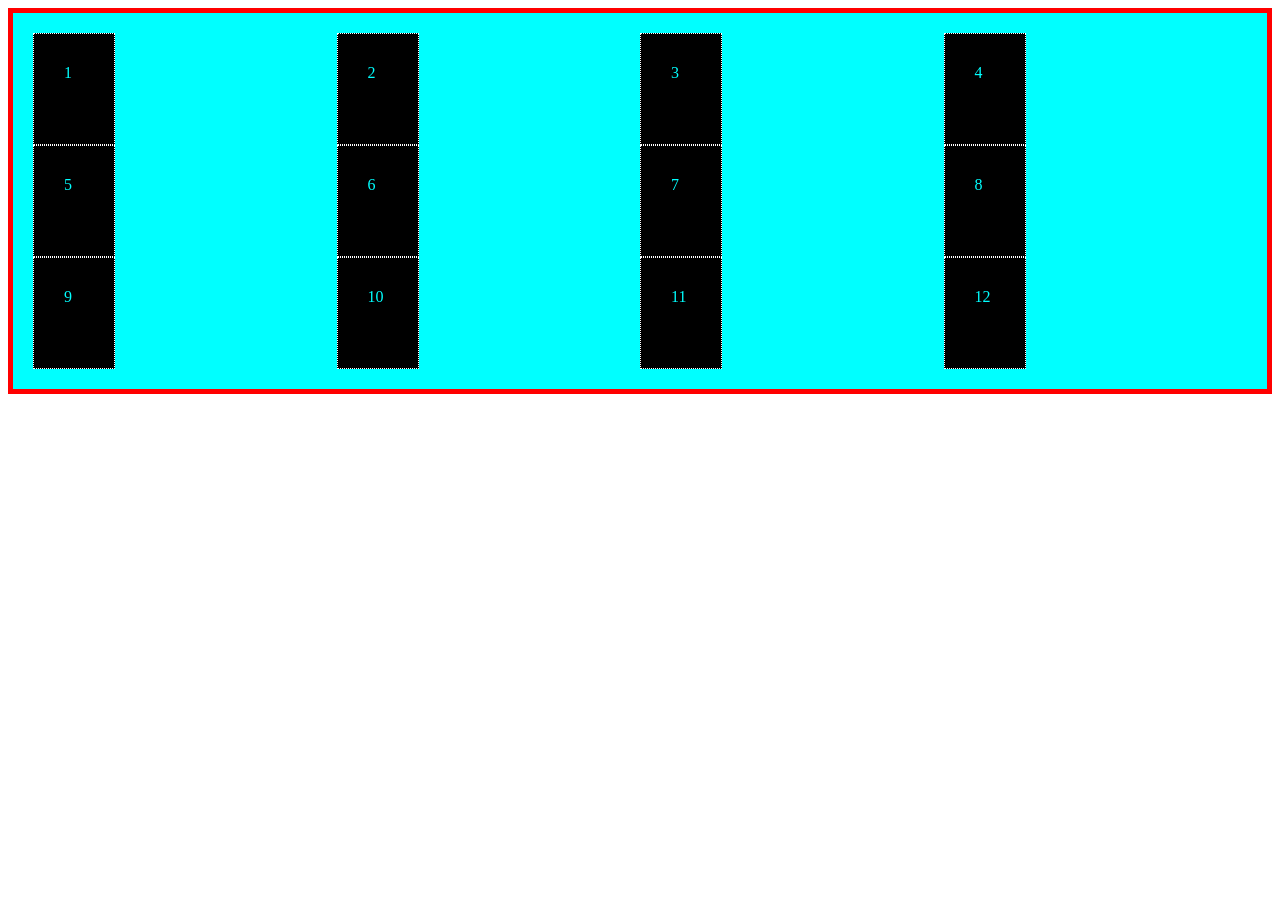
<file: grid.html>
<html>
    <head>
        <title>Grid-SECE</title>
    </head>
    <body>
        <style>
            .grid-container{
                display:grid;
                grid-template-columns: repeat(4,2fr);
                padding: 20px;
                border: 5px red solid;
                background-color: aqua;
                
            }

            #grid-item{
                padding:30px;
                width:20px;
                height:50px;
                background-color: black;
                color:aqua;
                border:1px white dotted;
            }
        </style>
        <div class="grid-container">
            <div id="grid-item"> 1</div>
            <div id="grid-item"> 2</div>
            <div id="grid-item"> 3</div>
            <div id="grid-item"> 4</div>
            <div id="grid-item"> 5</div>
            <div id="grid-item"> 6</div>
            <div id="grid-item"> 7</div>
            <div id="grid-item"> 8</div>
            <div id="grid-item"> 9</div>
            <div id="grid-item"> 10</div>
            <div id="grid-item"> 11</div>
            <div id="grid-item"> 12</div>
           
        </div>

    </body>
</html>
</file>
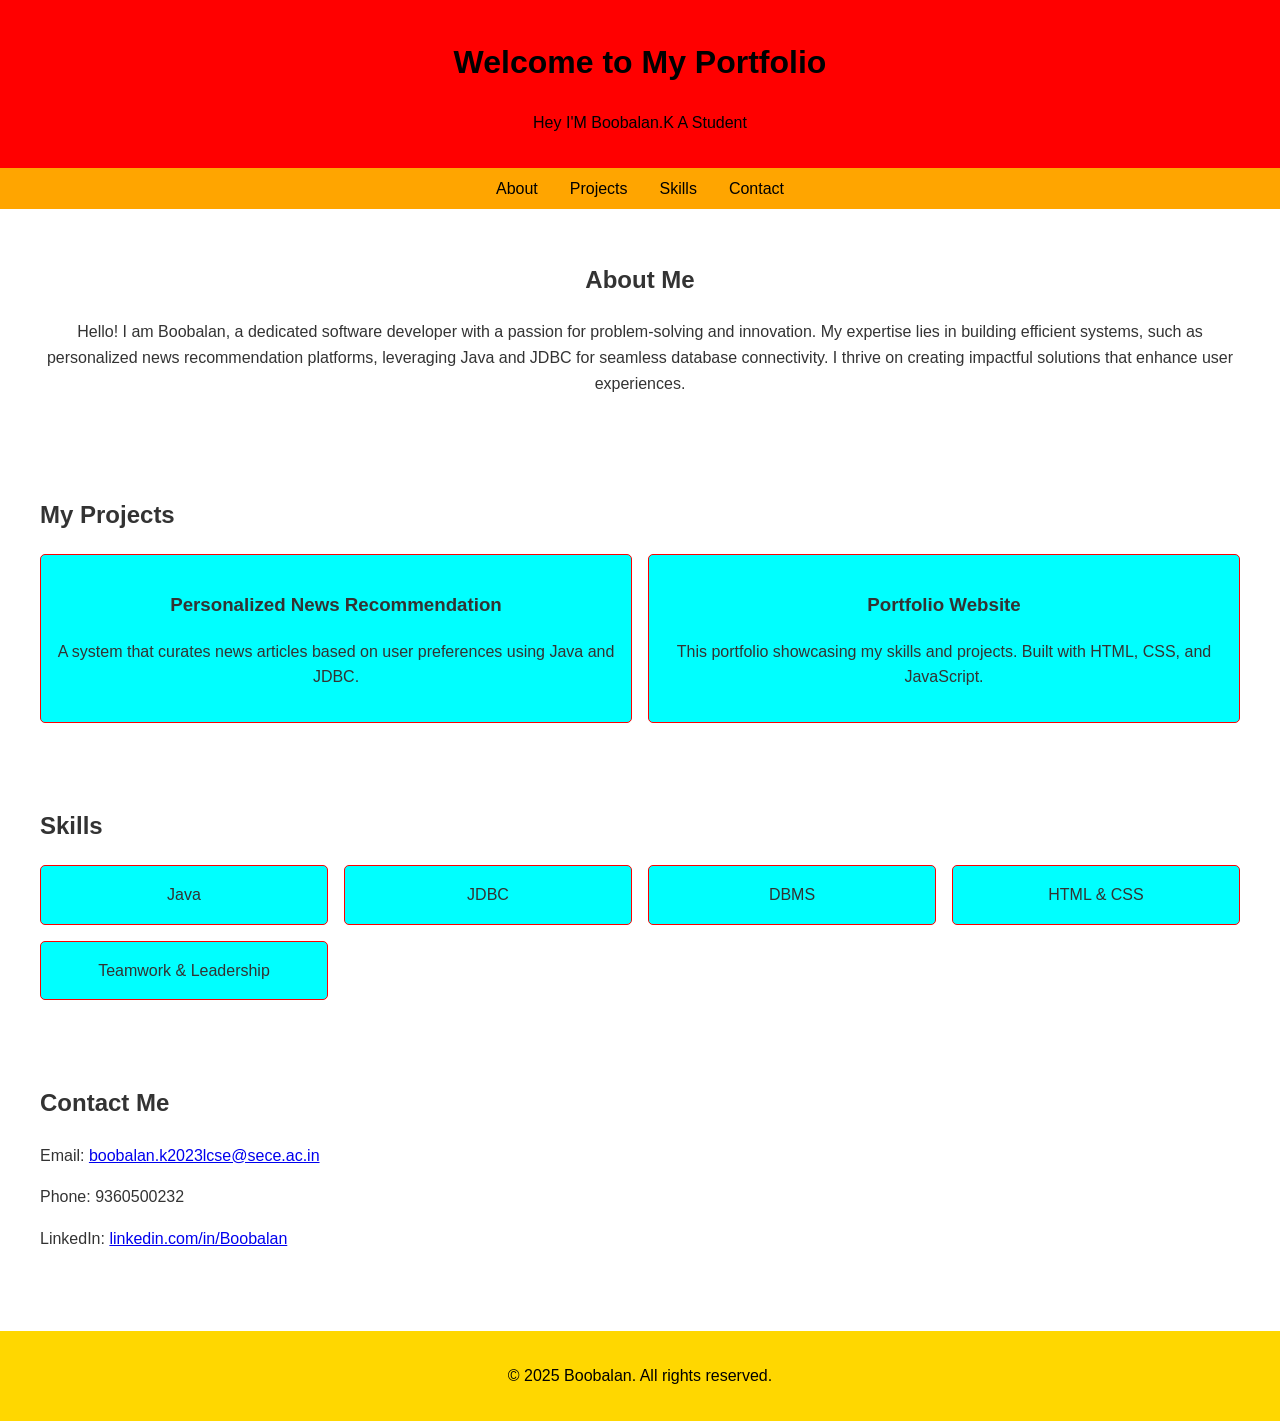
<file: Personal Portfolio.html>
<!DOCTYPE html>
<html lang="en">
<head>
    <meta charset="UTF-8">
    <meta name="viewport" content="width=device-width, initial-scale=1.0">
    <title>Personal Portfolio</title>
    <style>
        body {
            font-family: Arial, sans-serif;
            margin: 0;
            padding: 0;
            line-height: 1.6;
            color: #333;
        }
        header {
            background: red;
            color: black;
            padding: 1rem 0;
            text-align: center;
        }
        nav {
            display: flex;
            justify-content: center;
            background: orange;
            padding: 0.5rem 0;
        }
        nav a {
            color: black;
            text-decoration: none;
            margin: 0 1rem;
        }
        nav a:hover {
            text-decoration: underline;
        }
        section {
            padding: 2rem;
            max-width: 1200px;
            margin: auto;
        }
        .intro {
            text-align: center;
        }
        .projects, .skills {
            display: grid;
            grid-template-columns: repeat(auto-fit, minmax(250px, 1fr));
            gap: 1rem;
        }
        .project, .skill {
            background: aqua;
            padding: 1rem;
            border: 1px solid red;
            border-radius: 5px;
            text-align: center;
        }
        footer {
            text-align: center;
            background: gold;
            color: black;
            padding: 1rem 0;
            margin-top: 2rem;
        }
        footer a {
            color: white;
            text-decoration: none;
        }
    </style>
</head>
<body>
    <header>
        <h1>Welcome to My Portfolio</h1>
        <p>Hey I'M Boobalan.K A Student</p>
    </header>

    <nav>
        <a href="#about">About</a>
        <a href="#projects">Projects</a>
        <a href="#skills">Skills</a>
        <a href="#contact">Contact</a>
    </nav>

    <section id="about">
        <div class="intro">
            <h2>About Me</h2>
            <p>Hello! I am Boobalan, a dedicated software developer with a passion for problem-solving and innovation. My expertise lies in building efficient systems, such as personalized news recommendation platforms, leveraging Java and JDBC for seamless database connectivity. I thrive on creating impactful solutions that enhance user experiences.</p>
        </div>
    </section>

    <section id="projects">
        <h2>My Projects</h2>
        <div class="projects">
            <div class="project">
                <h3>Personalized News Recommendation</h3>
                <p>A system that curates news articles based on user preferences using Java and JDBC.</p>
            </div>
            <div class="project">
                <h3>Portfolio Website</h3>
                <p>This portfolio showcasing my skills and projects. Built with HTML, CSS, and JavaScript.</p>
            </div>
        </div>
    </section>

    <section id="skills">
        <h2>Skills</h2>
        <div class="skills">
            <div class="skill">Java</div>
            <div class="skill">JDBC</div>
            <div class="skill">DBMS</div>
            <div class="skill">HTML & CSS</div>
            <div class="skill">Teamwork & Leadership</div>
        </div>
    </section>

    <section id="contact">
        <h2>Contact Me</h2>
        <p>Email: <a href="boobalan.k2023lcse@sece.ac.in">boobalan.k2023lcse@sece.ac.in</a></p>
        <p>Phone: 9360500232</p>
        <p>LinkedIn: <a href="https://www.linkedin.com/in/Boobalan/" target="_blank">linkedin.com/in/Boobalan</a></p>
    </section>

    <footer>
        <p>&copy; 2025 Boobalan. All rights reserved.</p>
    </footer>
</body>
</html>
</file>
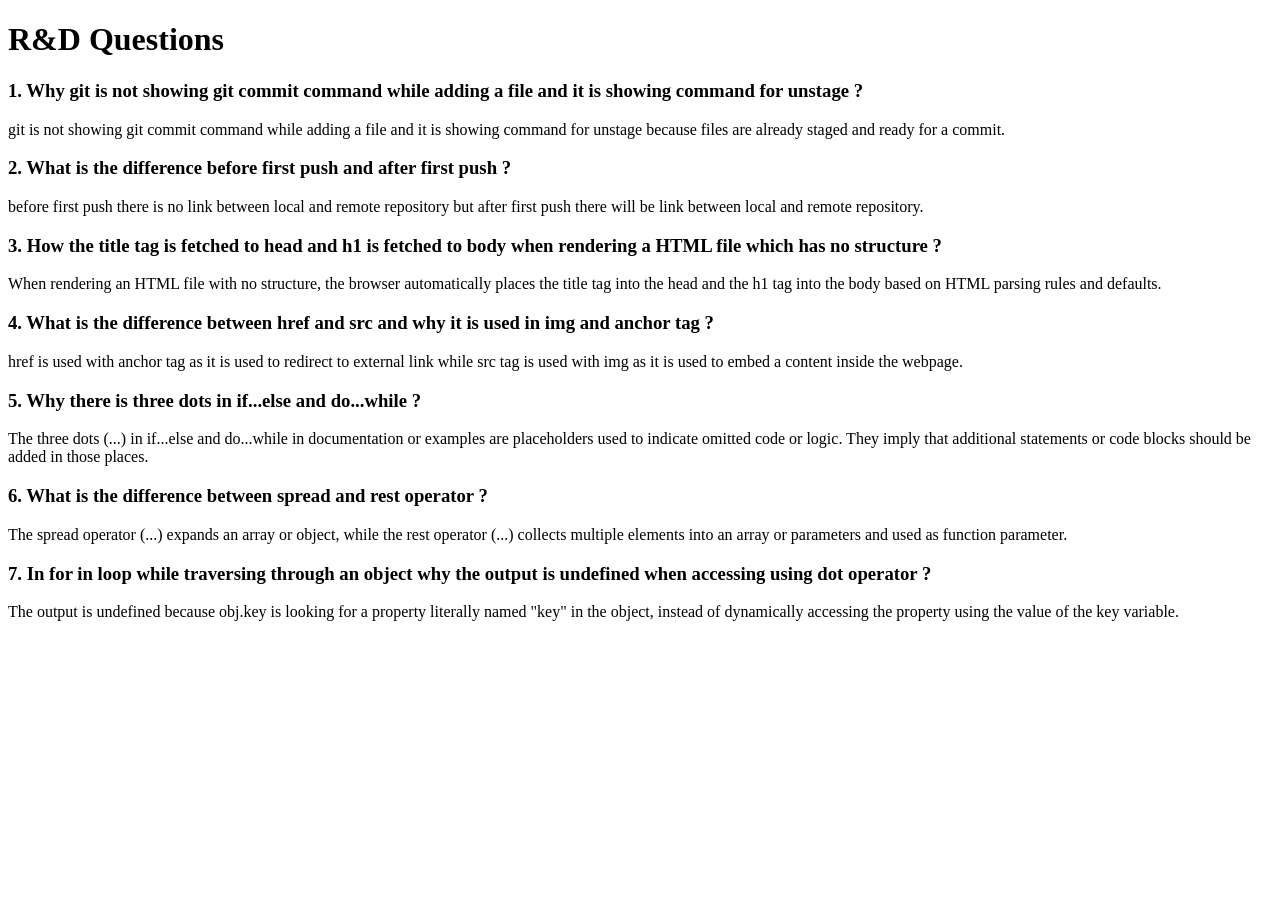
<file: r&d.html>
<!DOCTYPE html>
<html lang="en">
<head>
    <meta charset="UTF-8">
    <meta name="viewport" content="width=device-width, initial-scale=1.0">
    <title>Document</title>
</head>
<body>
    <h1>R&D Questions</h1>
    <div>
        <h3>1. Why git is not showing git commit command while adding a file and it is showing command for unstage ?</h3>
        <p>git is not showing git commit command while adding a file and it is showing command for unstage
            because files are already staged and ready for a commit.</p>
    </div>
    <div>
        <h3>2. What is the difference before first push and after first push ?</h3>
        <p>before first push there is no link between local and remote repository but after first push 
            there will be link between local and remote repository.</p>
    </div>
    <div>
        <h3>3. How the title tag is fetched to head and h1 is fetched to body when rendering a HTML file which has no structure ?</h3>
        <p>When rendering an HTML file with no structure, the browser automatically places the title tag into the head and the h1 tag into the body based on HTML parsing rules and defaults.</p>
    </div>
    <div>
        <h3>4. What is the difference between href and src and why it is used in img and anchor tag ?</h3>
        <p>href is used with anchor tag as it is used to redirect to external link
            while src tag is used with img as it is used to embed a content inside the webpage.</p>
    </div>
    <div>
        <h3>5. Why there is three dots in if...else and do...while ?</h3>
        <p>The three dots (...) in if...else and do...while in documentation or examples are placeholders used to indicate omitted code or logic. 
            They imply that additional statements or code blocks should be added in those places.</p>
    </div>
    <div>
        <h3>6. What is the difference between spread and rest operator ?</h3>
        <p>The spread operator (...) expands an array or object, while the rest operator (...) collects multiple elements into an array or parameters and used as function parameter.</p>
    </div>
    <div>
        <h3>7. In for in loop while traversing through an object why the output is undefined when accessing using dot operator ?</h3>
        <p>The output is undefined because obj.key is looking for a property literally named "key" in the object, instead of dynamically accessing the property using the value of the key variable.</p>
    </div>
</body>
</html>
</file>
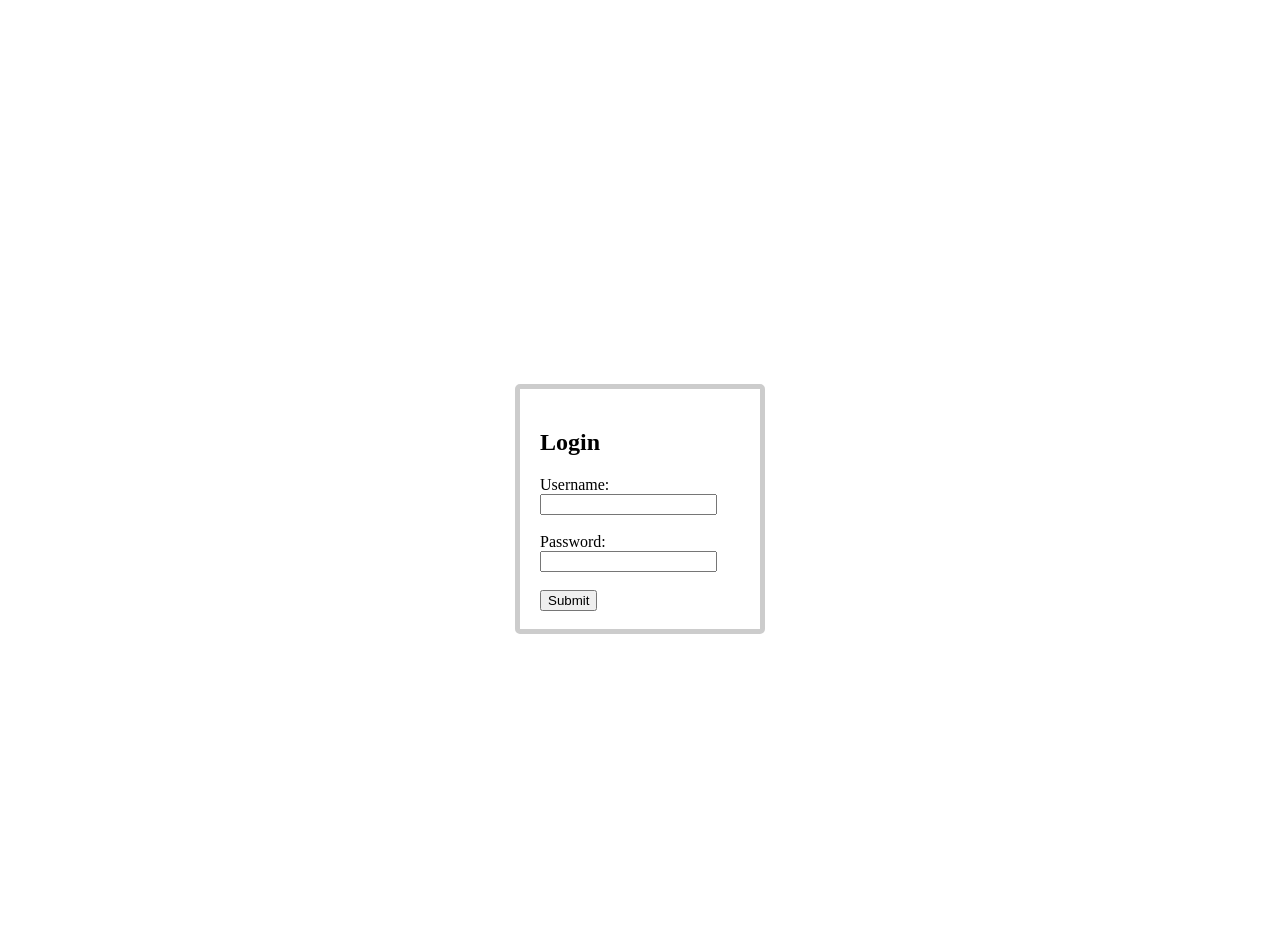
<file: HTML/HTML Table.html>
<!DOCTYPE html>
<html lang="en">

<head>
    <meta charset="UTF-8">
    <meta name="viewport" content="width=device-width, initial-scale=1.0">
    <title>Document</title>
</head>

<body>
	<div>
        <p id="p1"></p><br>
        <p id="p2"></p><br>
    </div>
    <div id="loginBox">
        <h2>Login</h2>
        <form id="loginForm">
            <label for="username">Username:</label>
            <input type="text" id="username" name="username" required>
            <br><br>
            <label for="password">Password:</label>
            <input type="password" id="password" name="password" required>
            <br><br>
            <button type="submit" onclick="check()">Submit</button>
        </form>
        
    </div>

    <style>
        #error {
            color: red;
        }
        #loginBox {
            width: 200px;
            height: 200px;
            margin: auto;
            margin-top: 25%;
            margin-bottom: 25%;
            padding: 20px;
            border: 5px solid #ccc;
            border-radius: 5px;
        }

    </style>
    <script>
        // var x =document.getElementById("pat");
        // for(var i = 1; i <=5;i++){
        //     for(var j =1;j<=i;j++){
                
        //         x.innerHTML += j + " ";
        //     }
        //     x.innerHTML += "<br>";
        // }

        function check(){
            var one = document.getElementById("username").value;
            var two = document.getElementById("password").value;

            var user=one;
            var pass=two;
            if(one !="" && two !=""){
                document.getElementById("loginBox").style.display="none";
                //document.write( user+ "<br>" + pass);
                document.getElementById("p1").innerHTML = user;
                document.getElementById("p2").innerHTML = pass;
            }
        }

        var sd = [
                {name:"Name1", age:20, CGPA:9.8, Dept: "CSE"},
                {name:"Name2", age:21, CGPA:8.7, Dept: "CSE"},
                {name:"Name3", age:19, CGPA:9.2, Dept: "ECE"},
                {name:"Name4", age:22, CGPA:8.5, Dept: "MECH"},
        ];
        var grade = sd.map(
            l=>{
                if(l.CGPA >= 9) return "A";
                else if(l.CGPA >= 8) return "B";
                else if(l.CGPA >= 7) return "C";
                else return "D";
            }
        )
        console.log(grade);

    </script>
</body>

</html>
</file>
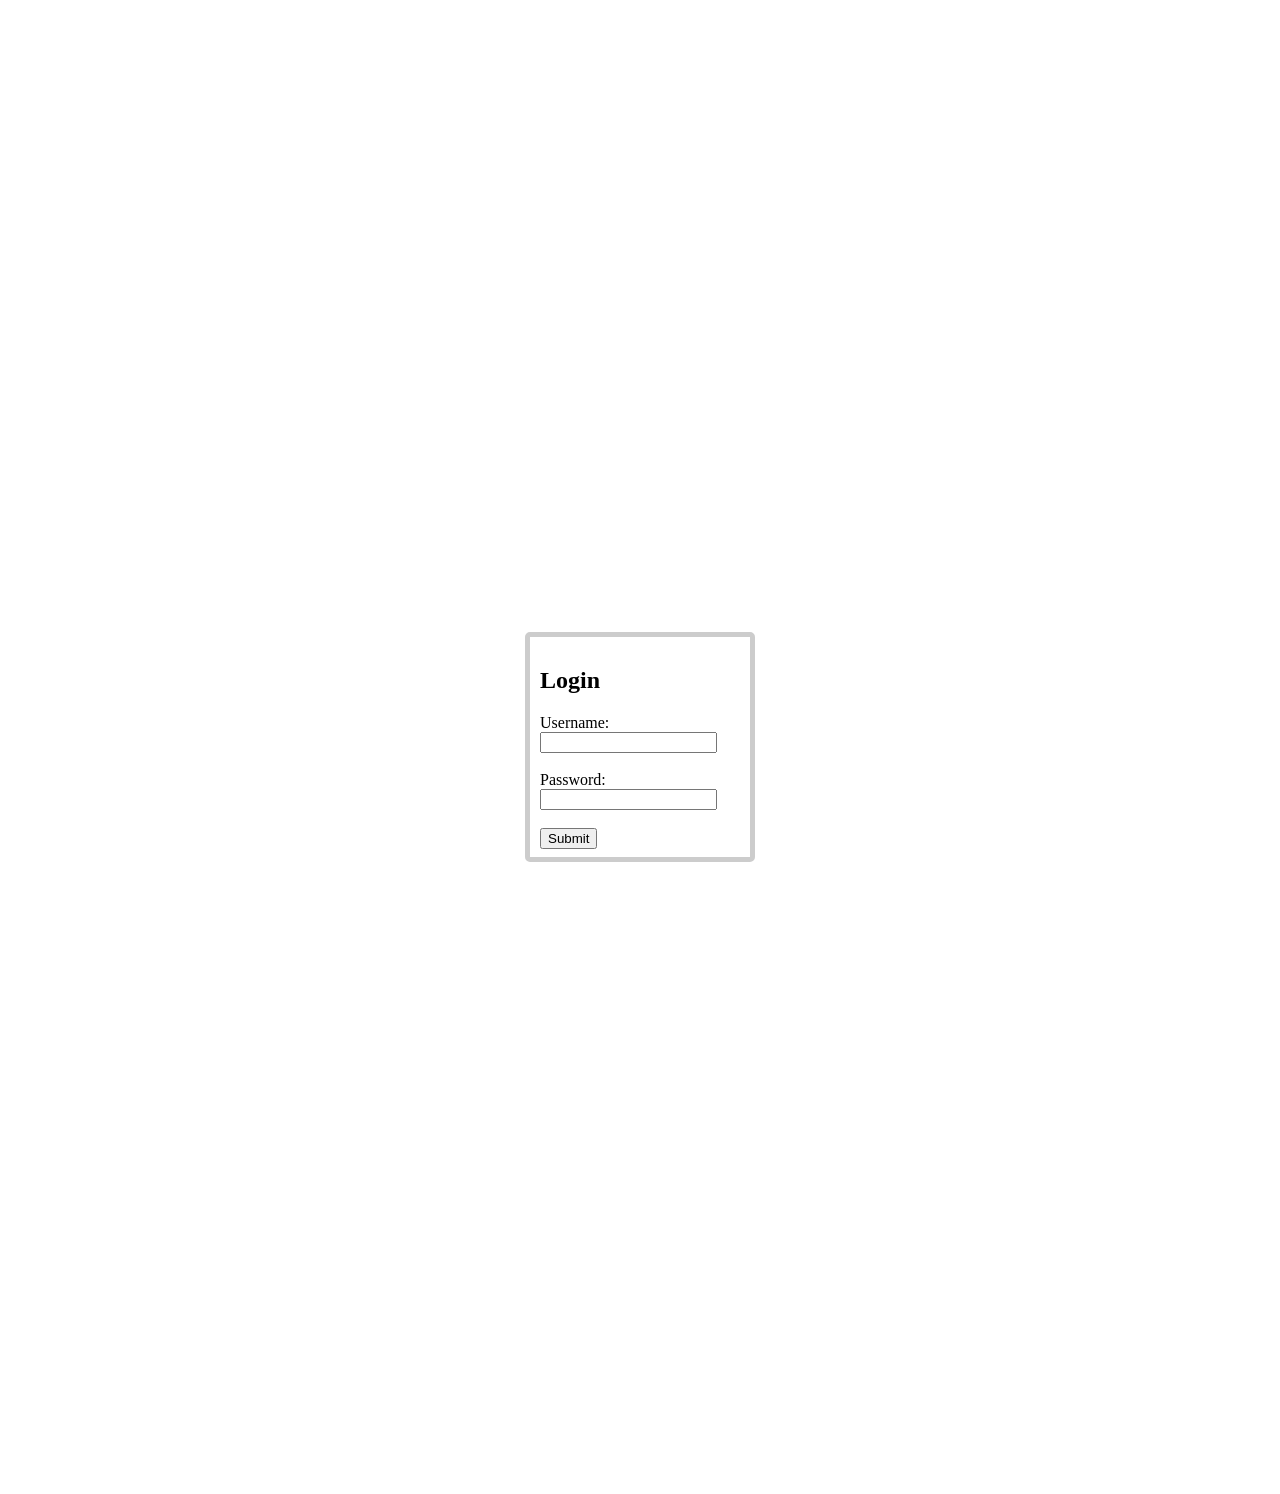
<file: HTML/login page.html>
<!DOCTYPE html>
<html lang="en">
<head>
    <meta charset="UTF-8">
    <meta name="viewport" content="width=device-width, initial-scale=1.0">
    <title>Document</title>
</head>
<body>
    <div id="loginBox">
        <h2>Login</h2>
        <form id="loginForm">
            <label for="username">Username:</label>
            <input type="text" id="username" name="username" required>
            <br><br>
            <label for="password">Password:</label>
            <input type="password" id="password" name="password" required>
            <br><br>
            <button type="submit" onclick="check()">Submit</button>
        </form>
        <h1 id="pat"> </h1>
        <div id="error"></div>
    </div>
    <style>
        #error {
            color: rgb(68, 0, 255);
        }
        #loginBox {
            width: 200px;
            height: 200px;
            margin: auto;
            margin-top: 50%;
            margin-bottom: 50%;
            padding: 10px;
            border: 5px solid #cccccc;
            border-radius: 5px;
        }
    </style>
    <script>
        // var x =document.getElementById("pat");
        // for(var i = 1; i <=5;i++){
        //     for(var j =1;j<=i;j++){
                
        //         x.innerHTML += j + " ";
        //     }
        //     x.innerHTML += "<br>";
        // }

        function check(){
            var one = document.getElementById("username").value;
            var two = document.getElementById("password").value;

            var user=one;
            var pass=two;
            if(one !="" && two !=""){
                window.location.href = "https://www.example.com";
                document.write(user+ "<br>" + pass);
            }
            else{
                window.location.reload();
            }
        }
    </script>
</body>
</html>
</file>
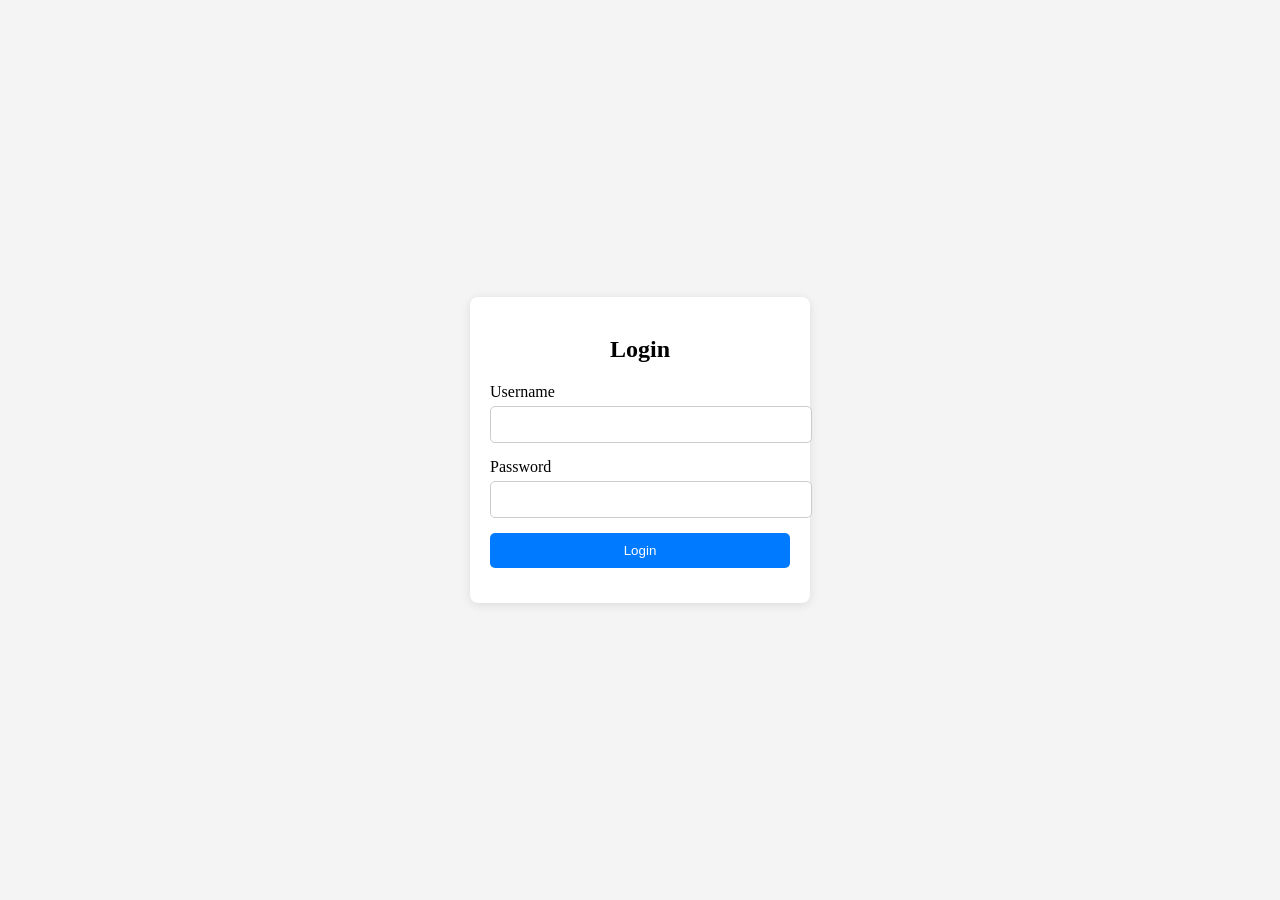
<file: HTML/margin.html>
<!DOCTYPE html>
<html lang="en">
<head>
    <meta charset="UTF-8">
    <meta name="viewport" content="width=device-width, initial-scale=1.0">
    <title>Login Form</title>
    <style>
        body {
            font-family: Times New Roman, sans-serif;
            background-color: #f4f4f4;
            display: flex;
            justify-content: center;
            align-items: center;
            height: 100vh;
            margin: 0;
        }
        .login-form {
            background: #fff;
            padding: 20px;
            border-radius: 8px;
            box-shadow: 0 2px 10px rgba(0, 0, 0, 0.1);
            width: 300px;
            text-align: center; /* Center align content inside the form */
        }
        .login-form h2 {
            margin-bottom: 20px;
        }
        .form-group {
            margin-bottom: 15px;
            text-align: left; /* Align labels and inputs to the left */
        }
        .form-group label {
            display: block;
            margin-bottom: 5px;
        }
        .form-group input {
            width: 100%;
            padding: 10px;
            border: 1px solid #ccc;
            border-radius: 5px;
        }
        .form-group button {
            width: 100%;
            padding: 10px;
            background-color: #007BFF;
            color: #fff;
            border: none;
            border-radius: 5px;
            cursor: pointer;
        }
        .form-group button:hover {
            background-color: #0056b3;
        }
    </style>
</head>
<body>
    <form class="login-form" action="login_process.php" method="POST">
        <h2>Login</h2>
        <div class="form-group">
            <label for="username">Username</label>
            <input type="text" id="username" name="username" required>
        </div>
        <div class="form-group">
            <label for="password">Password</label>
            <input type="password" id="password" name="password" required>
        </div>
        <div class="form-group">
            <button type="submit">Login</button>
        </div>
    </form>
</body>
</html>
</file>
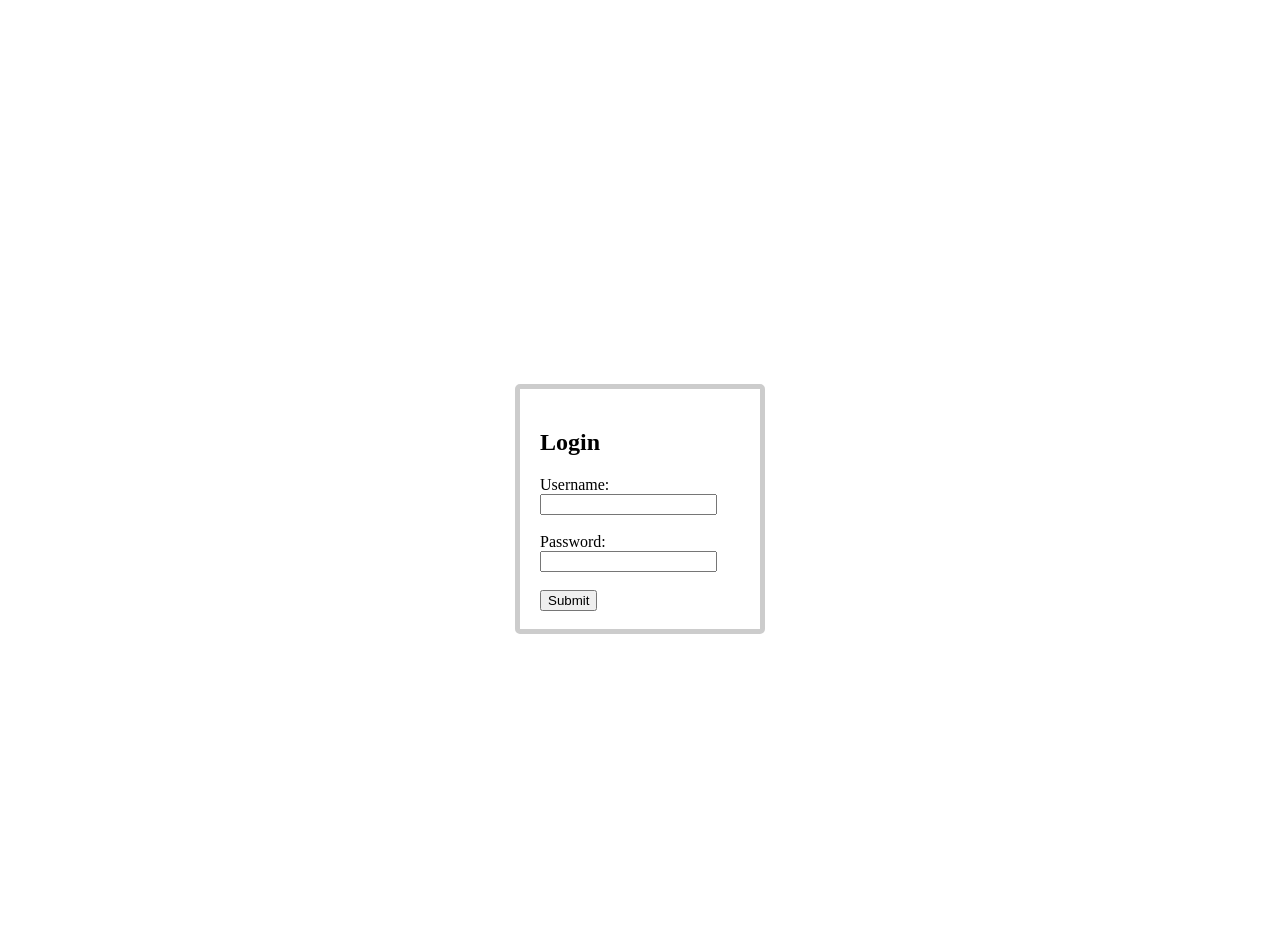
<file: HTML/Name.html>
<!DOCTYPE html>
<html lang="en">

<head>
    <meta charset="UTF-8">
    <meta name="viewport" content="width=device-width, initial-scale=1.0">
    <title>Document</title>
</head>

<body>
	<div>
        <p id="p1"></p><br>
        <p id="p2"></p><br>
    </div>
    <div id="loginBox">
        <h2>Login</h2>
        <form id="loginForm">
            <label for="username">Username:</label>
            <input type="text" id="username" name="username" required>
            <br><br>
            <label for="password">Password:</label>
            <input type="password" id="password" name="password" required>
            <br><br>
            <button type="submit" onclick="check()">Submit</button>
        </form>
        
    </div>

    <style>
        #error {
            color: red;
        }
        #loginBox {
            width: 200px;
            height: 200px;
            margin: auto;
            margin-top: 25%;
            margin-bottom: 25%;
            padding: 20px;
            border: 5px solid #ccc;
            border-radius: 5px;
        }

    </style>
    <script>
        // var x =document.getElementById("pat");
        // for(var i = 1; i <=5;i++){
        //     for(var j =1;j<=i;j++){
                
        //         x.innerHTML += j + " ";
        //     }
        //     x.innerHTML += "<br>";
        // }

        function check(){
            var one = document.getElementById("username").value;
            var two = document.getElementById("password").value;

            var user=one;
            var pass=two;
            if(one !="" && two !=""){
                document.getElementById("loginBox").style.display="none";
                //document.write( user+ "<br>" + pass);
                document.getElementById("p1").innerHTML = user;
                document.getElementById("p2").innerHTML = pass;
            }
        }

        var a =[{firstname:"name1",lastname:"name2"},{firstname:"name3",lastname:"name4"},{firstname:"name3",lastname:"name4"}];
        var result = a.find(a => a.firstname === "name3");
        console.log(result);

    </script>
</body>

</html>
</file>
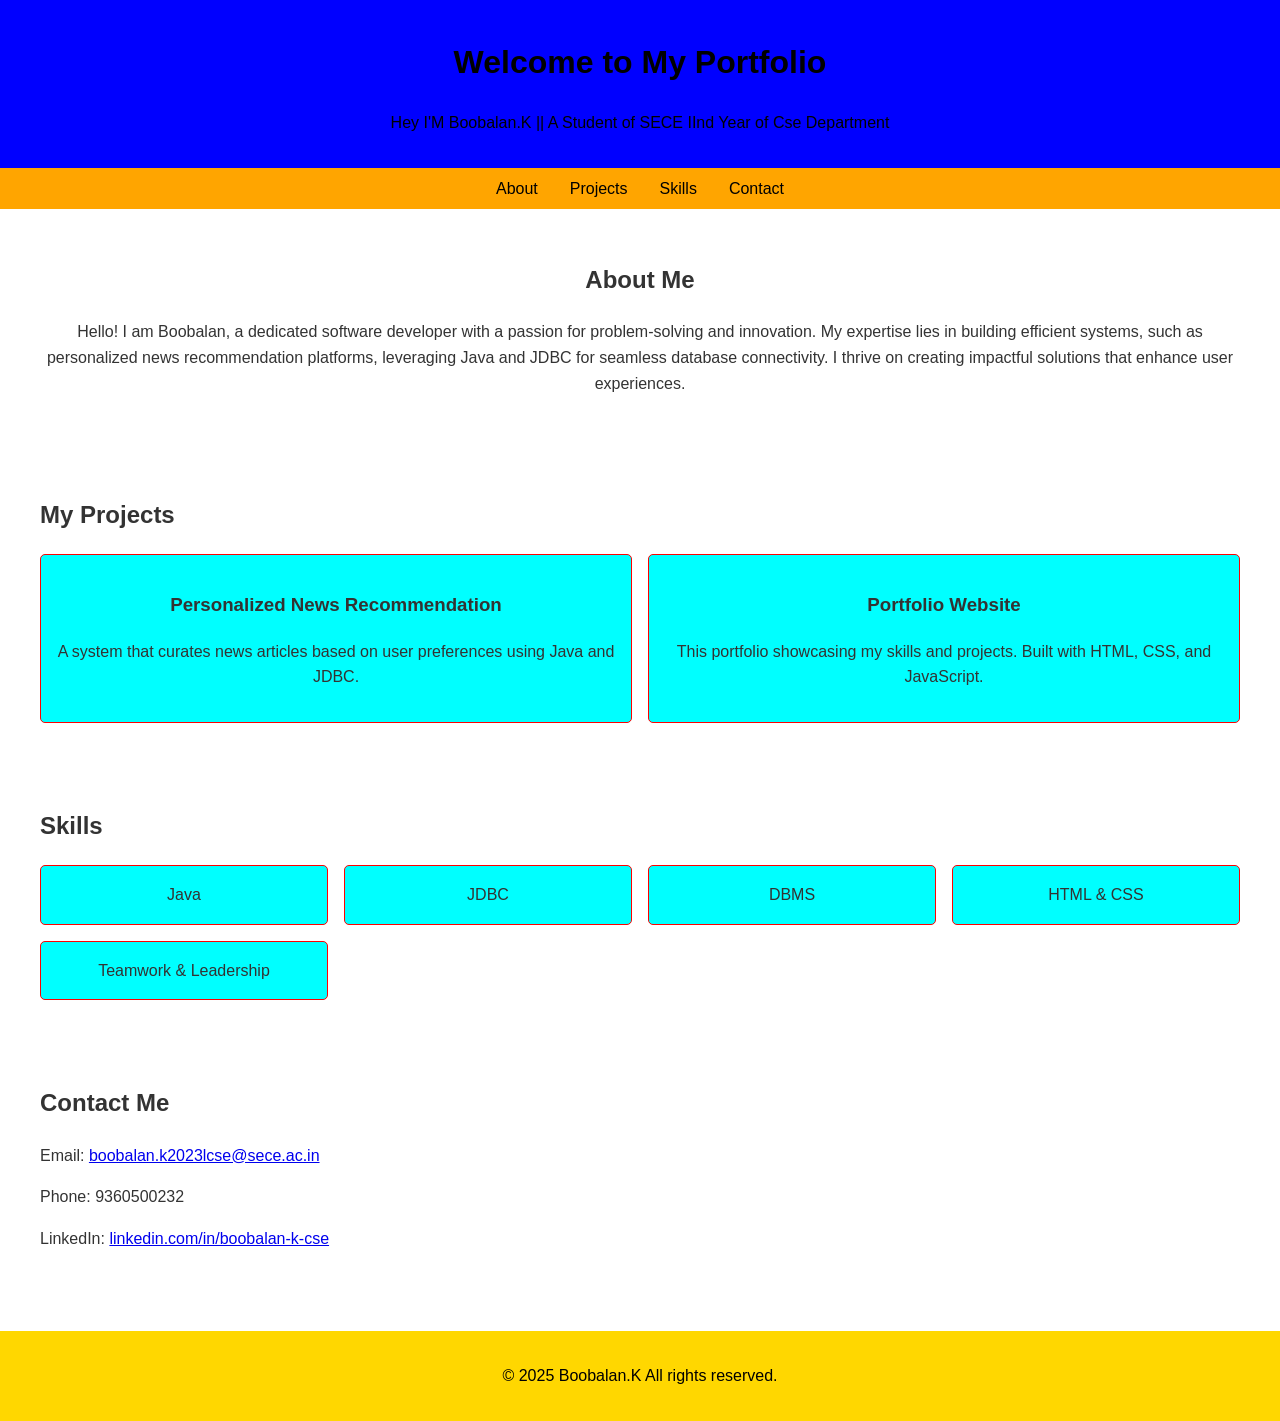
<file: Internship_Project/Personal Portfolio.html>
<!DOCTYPE html>
<html lang="en">
<head>
    <meta charset="UTF-8">
    <meta name="viewport" content="width=device-width, initial-scale=1.0">
    <title>Personal Portfolio</title>
    <style>
        body {
            font-family: Arial, sans-serif;
            margin: 0;
            padding: 0;
            line-height: 1.6;
            color: #333;
        }
        header {
            background: blue;
            color: black;
            padding: 1rem 0;
            text-align: center;
        }
        nav {
            display: flex;
            justify-content: center;
            background: orange;
            padding: 0.5rem 0;
        }
        nav a {
            color: black;
            text-decoration: none;
            margin: 0 1rem;
        }
        nav a:hover {
            text-decoration: underline;
        }
        section {
            padding: 2rem;
            max-width: 1200px;
            margin: auto;
        }
        .intro {
            text-align: center;
        }
        .projects, .skills {
            display: grid;
            grid-template-columns: repeat(auto-fit, minmax(250px, 1fr));
            gap: 1rem;
        }
        .project, .skill {
            background: aqua;
            padding: 1rem;
            border: 1px solid red;
            border-radius: 5px;
            text-align: center;
        }
        footer {
            text-align: center;
            background: gold;
            color: black;
            padding: 1rem 0;
            margin-top: 2rem;
        }
        footer a {
            color: white;
            text-decoration: none;
        }
    </style>
</head>
<body>
    <header>
        <h1>Welcome to My Portfolio</h1>
        <p>Hey I'M Boobalan.K || A Student of SECE IInd Year of Cse Department</p>
    </header>

    <nav>
        <a href="#about">About</a>
        <a href="#projects">Projects</a>
        <a href="#skills">Skills</a>
        <a href="#contact">Contact</a>
    </nav>

    <section id="about">
        <div class="intro">
            <h2>About Me</h2>
            <p>Hello! I am Boobalan, a dedicated software developer with a passion for problem-solving and innovation. My expertise lies in building efficient systems, such as personalized news recommendation platforms, leveraging Java and JDBC for seamless database connectivity. I thrive on creating impactful solutions that enhance user experiences.</p>
        </div>
    </section>

    <section id="projects">
        <h2>My Projects</h2>
        <div class="projects">
            <div class="project">
                <h3>Personalized News Recommendation</h3>
                <p>A system that curates news articles based on user preferences using Java and JDBC.</p>
            </div>
            <div class="project">
                <h3>Portfolio Website</h3>
                <p>This portfolio showcasing my skills and projects. Built with HTML, CSS, and JavaScript.</p>
            </div>
        </div>
    </section>

    <section id="skills">
        <h2>Skills</h2>
        <div class="skills">
            <div class="skill">Java</div>
            <div class="skill">JDBC</div>
            <div class="skill">DBMS</div>
            <div class="skill">HTML & CSS</div>
            <div class="skill">Teamwork & Leadership</div>
        </div>
    </section>

    <section id="contact">
        <h2>Contact Me</h2>
        <p>Email: <a href="mailto:boobalan.k2023lcse@sece.ac.in">boobalan.k2023lcse@sece.ac.in</a></p>
        <p>Phone: 9360500232</p>
        <p>LinkedIn: <a href="https://www.linkedin.com/in/boobalan-k-cse-29aa42336/" target="_blank">linkedin.com/in/boobalan-k-cse</a></p>
    </section>

    <footer>
        <p>&copy; 2025 Boobalan.K All rights reserved.</p>
    </footer>
</body>
</html>
</file>
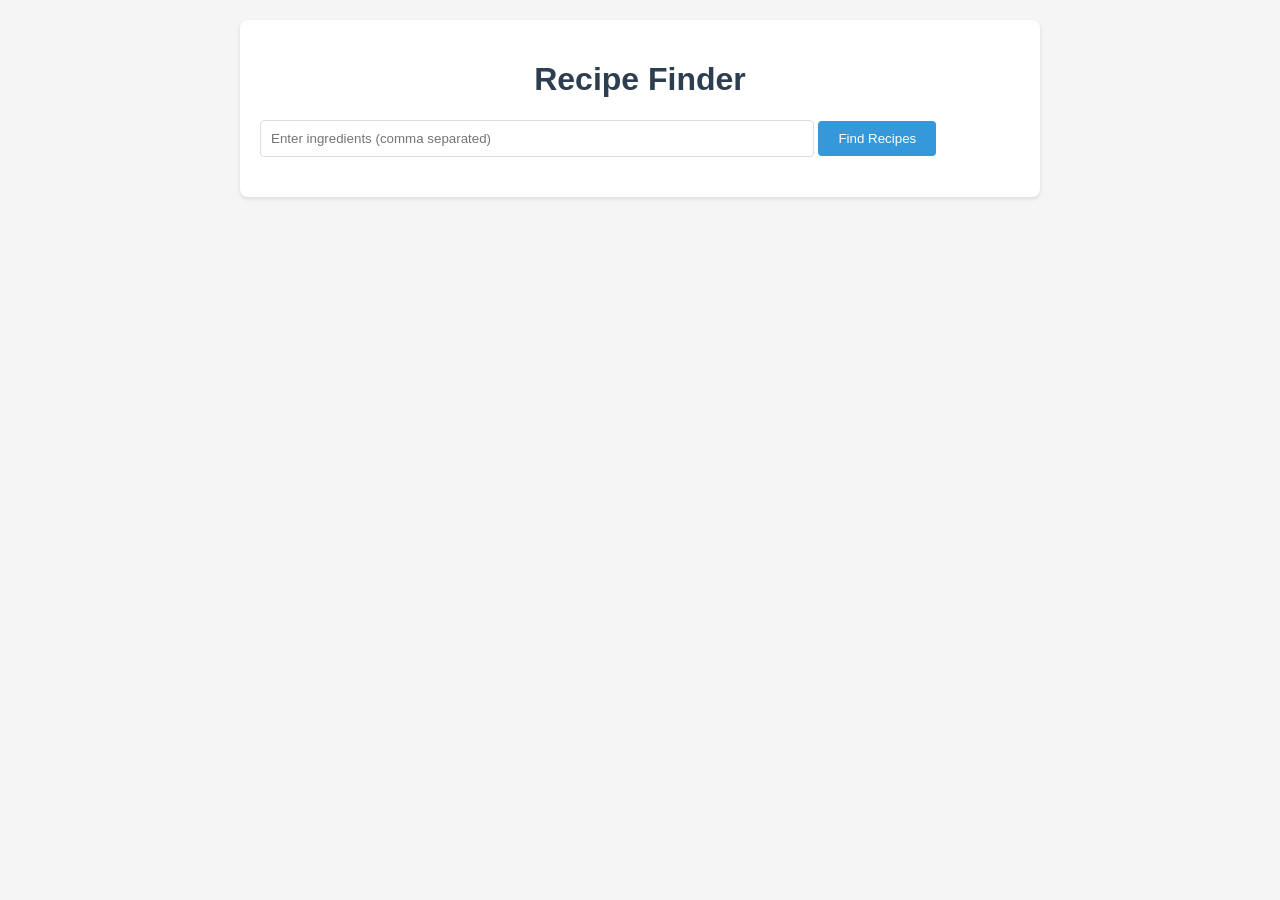
<file: Internship_Project/Recipe_Finder.html>
<!DOCTYPE html>
<html lang="en">
<head>
    <meta charset="UTF-8">
    <meta name="viewport" content="width=device-width, initial-scale=1.0">
    <title>Recipe Finder</title>
    <style>
        body {
            font-family: Arial, sans-serif;
            max-width: 800px;
            margin: 0 auto;
            padding: 20px;
            background-color: #f5f5f5;
        }
        .container {
            background-color: white;
            padding: 20px;
            border-radius: 8px;
            box-shadow: 0 2px 4px rgba(0,0,0,0.1);
        }
        h1 {
            color: #2c3e50;
            text-align: center;
        }
        .input-section {
            margin-bottom: 20px;
        }
        #ingredients {
            width: 70%;
            padding: 10px;
            border: 1px solid #ddd;
            border-radius: 4px;
        }
        button {
            padding: 10px 20px;
            background-color: #3498db;
            color: white;
            border: none;
            border-radius: 4px;
            cursor: pointer;
        }
        button:hover {
            background-color: #2980b9;
        }
        .recipe-card {
            border: 1px solid #ddd;
            padding: 15px;
            margin: 10px 0;
            border-radius: 4px;
            background-color: white;
        }
        .recipe-card h3 {
            margin-top: 0;
            color: #2c3e50;
        }
        #recipe-list {
            margin-top: 20px;
        }
        .tag {
            background-color: #e8f4f8;
            padding: 5px 10px;
            border-radius: 15px;
            margin: 5px;
            display: inline-block;
            font-size: 0.9em;
        }
    </style>
</head>
<body>
    <div class="container">
        <h1>Recipe Finder</h1>
        <div class="input-section">
            <input type="text" id="ingredients" placeholder="Enter ingredients (comma separated)">
            <button onclick="findRecipes()">Find Recipes</button>
        </div>
        <div id="recipe-list"></div>
    </div>

    <script>
        // Sample recipe database
        const recipes = [
            {
                name: "Garlic Bread",
                ingredients: ["bread", "garlic", "butter"],
            },
            {
                name: "Tomato Soup",
                ingredients: ["tomato", "onion", "garlic", "salt"],
            },

            {
                name: "Simple Pasta",
                ingredients: ["pasta", "tomato", "garlic", "olive oil", "basil"],
                instructions: "1. Cook pasta according to package instructions\n2. Sauté garlic in olive oil\n3. Add tomatoes and cook for 5 minutes\n4. Toss with pasta and fresh basil"
            },
            {
                name: "Vegetable Stir Fry",
                ingredients: ["rice", "carrot", "broccoli", "soy sauce", "garlic"],
                instructions: "1. Cook rice\n2. Stir fry vegetables with garlic\n3. Add soy sauce\n4. Serve over rice"
            },
            {
                name: "Omelette",
                ingredients: ["eggs", "cheese", "milk", "butter", "salt"],
                instructions: "1. Beat eggs with milk and salt\n2. Melt butter in pan\n3. Cook eggs until set\n4. Add cheese and fold"
            }
        ];

        function findRecipes() {
            const ingredientInput = document.getElementById('ingredients').value;
            const availableIngredients = ingredientInput.toLowerCase().split(',').map(i => i.trim());
            const recipeList = document.getElementById('recipe-list');
            recipeList.innerHTML = '';

            if (!ingredientInput) {
                recipeList.innerHTML = '<p>Please enter some ingredients</p>';
                return;
            }

            const matchedRecipes = recipes.filter(recipe => {
                const matchedIngredients = recipe.ingredients.filter(ingredient =>
                    availableIngredients.some(userIngredient => 
                        ingredient.includes(userIngredient) || userIngredient.includes(ingredient)
                    )
                );
                return matchedIngredients.length > 0;
            });

            if (matchedRecipes.length === 0) {
                recipeList.innerHTML = '<p>No recipes found with these ingredients</p>';
                return;
            }

            matchedRecipes.forEach(recipe => {
                const recipeCard = document.createElement('div');
                recipeCard.className = 'recipe-card';
                
                const matchedIngredients = recipe.ingredients.filter(ingredient =>
                    availableIngredients.some(userIngredient => 
                        ingredient.includes(userIngredient) || userIngredient.includes(ingredient)
                    )
                );
                
                const missingIngredients = recipe.ingredients.filter(ingredient =>
                    !availableIngredients.some(userIngredient => 
                        ingredient.includes(userIngredient) || userIngredient.includes(ingredient)
                    )
                );

                recipeCard.innerHTML = `
                    <h3>${recipe.name}</h3>
                    <p><strong>Matched Ingredients:</strong> ${matchedIngredients.map(i => `<span class="tag">${i}</span>`).join('')}</p>
                    <p><strong>Missing Ingredients:</strong> ${missingIngredients.map(i => `<span class="tag">${i}</span>`).join('')}</p>
                    <p><strong>Instructions:</strong></p>
                    <p>${recipe.instructions.split('\n').join('<br>')}</p>
                `;
                recipeList.appendChild(recipeCard);
            });
        }
    </script>
</body>
</html>
</file>
